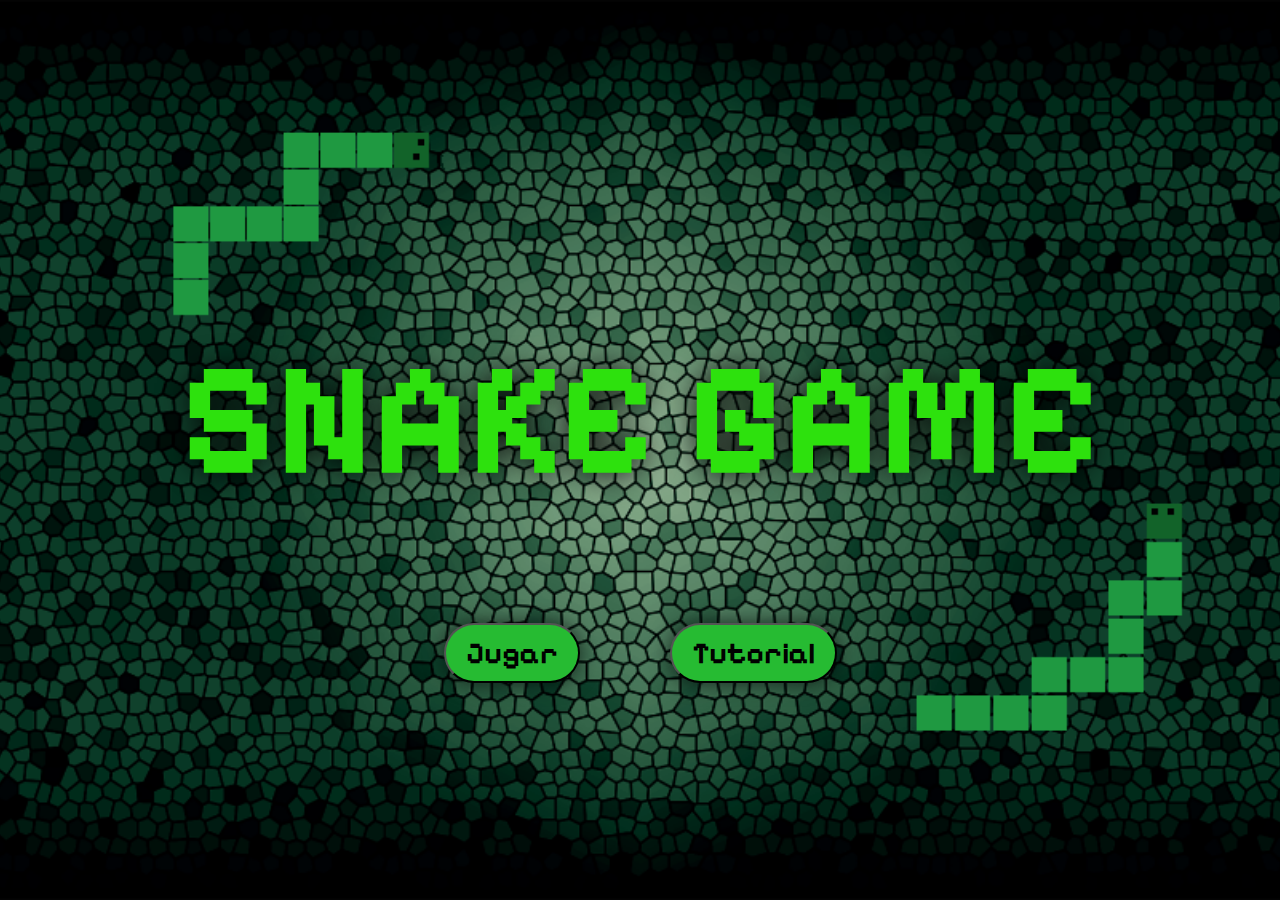
<file: index.html>
<!DOCTYPE html>
<html lang="es">

<head>
  <meta charset="UTF-8">
  <meta name="viewport" content="width=device-width, initial-scale=1.0">
  <title>Snake Game</title>
  <link rel="stylesheet" href="styles/inicio.css">
  <style>
    @import url('https://fonts.googleapis.com/css2?family=Alfa+Slab+One&family=Fugaz+One&display=swap');
    @import url('https://fonts.googleapis.com/css2?family=Pixelify+Sans:wght@400..700&display=swap');
  </style>
  <script src="js/traducciones.js"></script>
  <script src="js/inicio.js" defer></script>
</head>

<body>

  <div class="contenedor">
    <h1 class="snakeGame">SNAKE GAME</h1>
    <div class="botones">
      <div>
        <a href="juego.html">
          <button></button>
        </a>
      </div>
      </a>
      <div>
        <a href="tutorial.html">
          <button></button>
        </a>
      </div>
      </a>
    </div>
  </div>
</body>

</html>
</file>
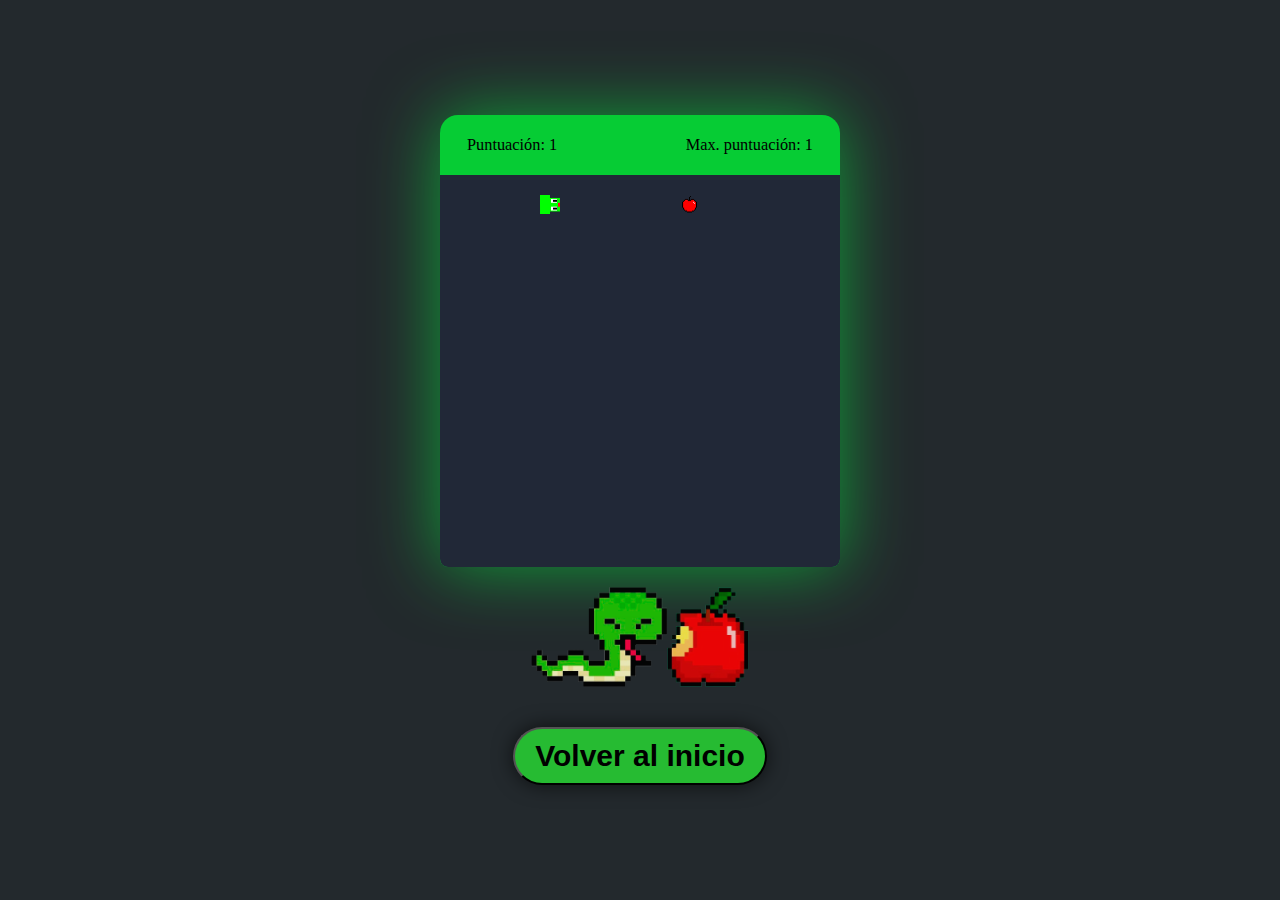
<file: juego.html>
<!DOCTYPE html>
<html lang="en">
<head>
    <meta charset="UTF-8">
    <meta name="viewport" content="width=device-width, initial-scale=1.0">
    <title>Document</title>
    <script src="js/traducciones.js"></script>
    <script src="js/app.js" defer></script>
    <style>@import url('https://fonts.googleapis.com/css2?family=Alfa+Slab+One&family=Fugaz+One&display=swap');</style>
    <link rel="stylesheet" href="styles/juego.css">
</head>
<body>
    <div class="wrap">
        <div class="detalles-juego">
            <div class="puntuacion">Puntuación: 0</div>
            <div class="max-puntuacion">Max. puntuación: 0</div>
        </div>
        <div class="tablero-juego" id="canvas"></div>
    </div>
    <div class="imagen-juego"><img src="assets/snake-removebg-preview.png" alt="imagen-serpiente"><img src="assets/mazana-grande.png" alt="imagen-manzana"></div>
    <div class="botones">
        <div>
          <a href="index.html">
            <button></button>
          </a>
        </div>
    </div>
</body>
</html>
</file>
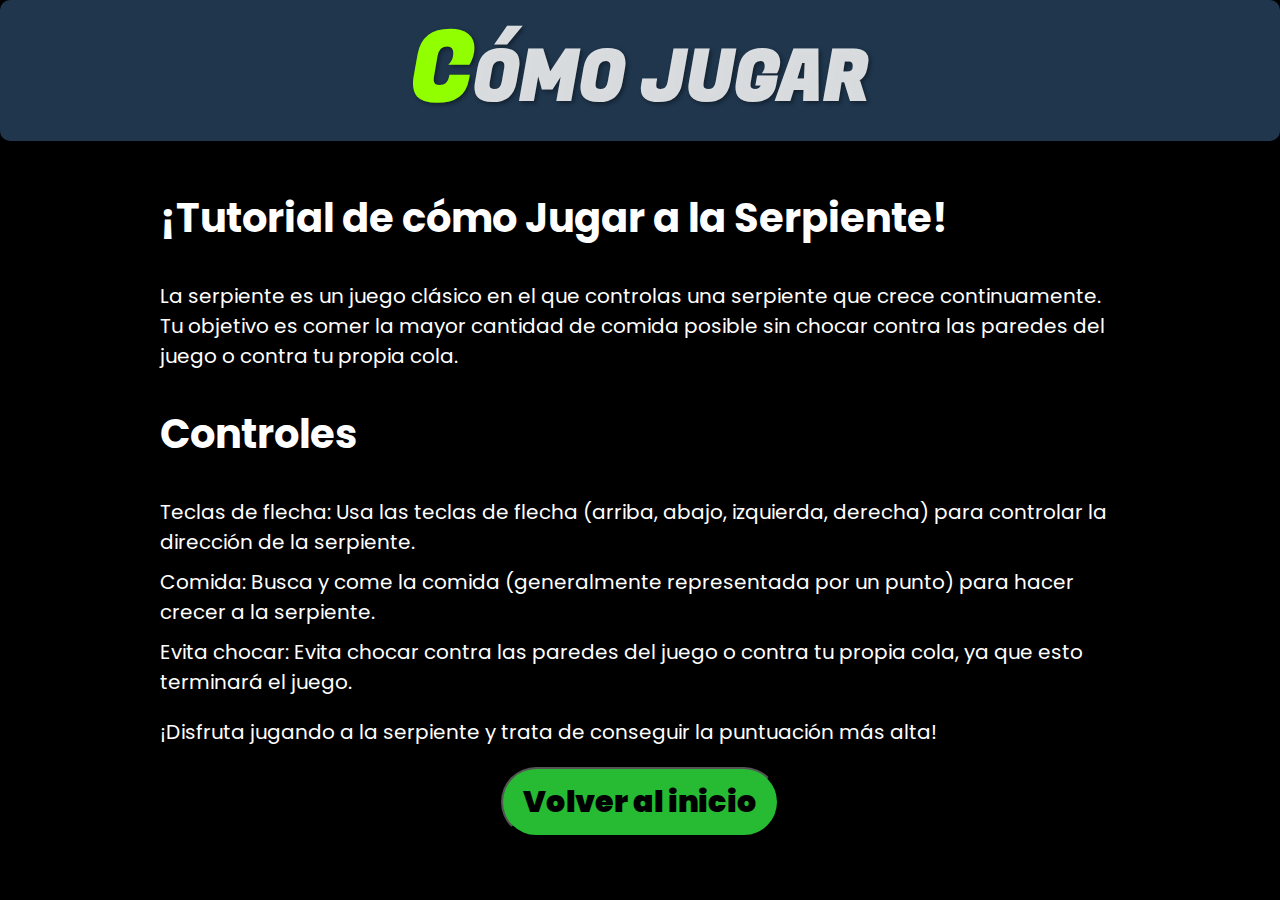
<file: tutorial.html>
<!DOCTYPE html>
<html lang="en">

<head>
    <meta charset="UTF-8">
    <meta name="viewport" content="width=device-width, initial-scale=1.0">
    <title>Document</title>
    <link rel="stylesheet" href="styles/tutorial.css">
    <style>
        @import url('https://fonts.googleapis.com/css2?family=Alfa+Slab+One&family=Fugaz+One&display=swap');
        @import url('https://fonts.googleapis.com/css2?family=Pixelify+Sans:wght@400..700&display=swap');
        @import url('https://fonts.googleapis.com/css2?family=Kalam:wght@300&display=swap');
        @import url('https://fonts.googleapis.com/css2?family=Pixelify+Sans:wght@400..700&family=Poppins:ital,wght@0,100;0,200;0,300;0,400;0,500;0,600;0,700;0,800;0,900;1,100;1,200;1,300;1,400;1,500;1,600;1,700;1,800;1,900&display=swap');
    </style>
    <script src="js/traducciones.js"></script>
    <script src="js/tutorial.js" defer></script>
</head>

<body>
    <div class="container">
        <div class="header">
            <h1 class="cj"></h1>
        </div>
        <div class="tutorial">
            <h2></h2>
            <p></p>
            <h2></h2>
            <ul>
            </ul>
            <p></p>
        </div>
    </div>
    <div style="text-align: center;">
    <a href="index.html">
        <button class="button"></button>
    </a>
    </div>
</body>

</html>
</file>
<file: styles/inicio.css>
body {
  margin: 0;
  padding: 0;
  min-height: 100vh;
  display: flex;
  flex-direction: column;
  justify-content: center;
  align-items: center;
  background-image: url(../assets/pixil-frame-0.png);
  background-size: cover;
  background-position: center;
  background-repeat: no-repeat;
}

.snakeGame {
  font-family: 'Pixelify Sans', sans-serif;
  text-align: center;
  color: #2DE10D;
  font-size: 10rem;
  text-shadow: 0px 0px 30px #000000;
  animation: move 0.8s infinite alternate;
}

.contenedor {
  text-align: center;
}

.botones {
  margin-top: 20px;
  display: flex;
  justify-content: center;
}

button {
  padding: 10px 20px;
  margin: 0 45px;
  font-size: 30px;
  font-family: 'Pixelify Sans', sans-serif;
  font-weight: 900;
  color: black;
  transition: transform 0.4s ease;
  border-radius: 150px;
  background-color: rgb(38, 187, 50);
  box-shadow: 0px 0px 20px #000000a7;
}

button:hover {
  color: #035d00;
  transform: scale(1.1);
}

@keyframes move {
  from {
    transform: translateY(0);
  }
  to {
    transform: translateY(-8px);
  }
}
</file>
<file: styles/juego.css>
* {
    margin: 0;
    padding: 0;
    box-sizing: border-box;
    font-family: sans-serif;
}

body {
    display: flex;
    flex-direction: column;
    align-items: center;
    justify-content: center;
    min-height: 100vh;
    background-color: #23292d;
    position: relative;
}

.botones {
    margin-top: 20px;
    display: flex;
    justify-content: center;
}
  
button {
    padding: 10px 20px;
    margin: 0 45px;
    font-size: 30px;
    font-family: 'Pixelify Sans', sans-serif;
    font-weight: 900;
    color: black;
    transition: transform 0.4s ease;
    border-radius: 150px;
    background-color: rgb(38, 187, 50);
    box-shadow: 0px 0px 20px #000000a7;
}

.imagen-juego {
    display:flex;
    margin: 20px;
}
img {
    height: 100px;
    top: 0;
    opacity: 90%;
    left: 50%;
}

.puntuacion {
    color: black;
    font-family: Cambria;
    font-size: 85%;
}

.max-puntuacion {
    color: black;
    font-size: 85%;
    font-family: Cambria;
}

.wrap {
    width: 400px;
    height: 452px;
    display: flex;
    flex-direction: column;
    overflow: hidden;
    background: #06cc34;
    border-radius: 18px 18px 8px 8px;
    box-shadow: 0px 0px 70px 0px rgba(0, 255, 64, 0.556);
}

.detalles-juego {
    color: #b8c6dc;
    font-size: 1.2rem;
    font-weight: 500;
    padding: 20px 27px;
    display: flex;
    justify-content: space-between;
}

.tablero-juego {
    height: 400px;
    width: 400px;
    background-color: #212837;
    display: grid;
    grid-template: repeat(20, 1fr) / repeat(20, 1fr);
}


.cabeza-arriba {
    background-image:url(../assets/cabeza-arriba.png);
}

.cabeza-derecha {
    background-image:url(../assets/cabeza-derecha.png);
}

.cabeza-abajo {
    background-image:url(../assets/cabeza-abajo.png);
}

.cabeza-izquierda {
    background-image:url(../assets/cabeza-izquierda.png);
}

.cuerpo {
    background-color: rgb(0, 218, 0);
}

.fruta {
    background-image:url(../assets/manzana.png);
}
</file>
<file: styles/tutorial.css>
body {
    font-family: "Poppins", sans-serif;
    margin: 0;
    padding: 0;
    background-color: #000000;
}

h1 {
    margin-top: 0;
}

h2 {
    font-size: 40px;
}

.container {
    text-align: center;
}

.header {
    background-color: #1f364d;
    padding: 0px;
    border-radius: 10px;
    margin-bottom: 20px;
}

.cj {
    font-family: 'Fugaz One', sans-serif;
    font-size: 70px;
    animation: fadeInDown 1s ease forwards;
    color: #ffffffd6;
    text-shadow: 2px 2px 4px rgba(0, 0, 0, 0.4);
}

.cj::first-letter {
    font-size: 96px;
    color: #91ff00;
}

p {
    font-size: 20px;
}

.tutorial {
    max-width: 960px;
    margin: 0 auto;
    text-align: left;
    animation: slideInLeft 1s ease forwards;
    color: #fff;
    text-shadow: 1px 1px 2px rgba(0, 0, 0, 0.4);
}

ul {
    list-style-type: none;
    padding: 0;
    font-size: 20px;
}

ul li {
    margin-bottom: 10px;
}

button {
    padding: 10px 20px;
    margin: 0 45px;
    font-size: 30px;
    font-family: "Poppins", sans-serif;
    font-weight: 900;
    color: black;
    transition: transform 0.4s ease;
    border-radius: 150px;
    background-color: rgb(38, 187, 50);
}
  
button:hover {
color: #035d00;
transform: scale(1.1);
}

@keyframes fadeInDown {
    from {
        opacity: 0;
        transform: translateY(-50px);
    }

    to {
        opacity: 1;
        transform: translateY(0);
    }
}

@keyframes slideInLeft {
    from {
        opacity: 0;
        transform: translateX(-50px);
    }

    to {
        opacity: 1;
        transform: translateX(0);
    }
}
</file>
